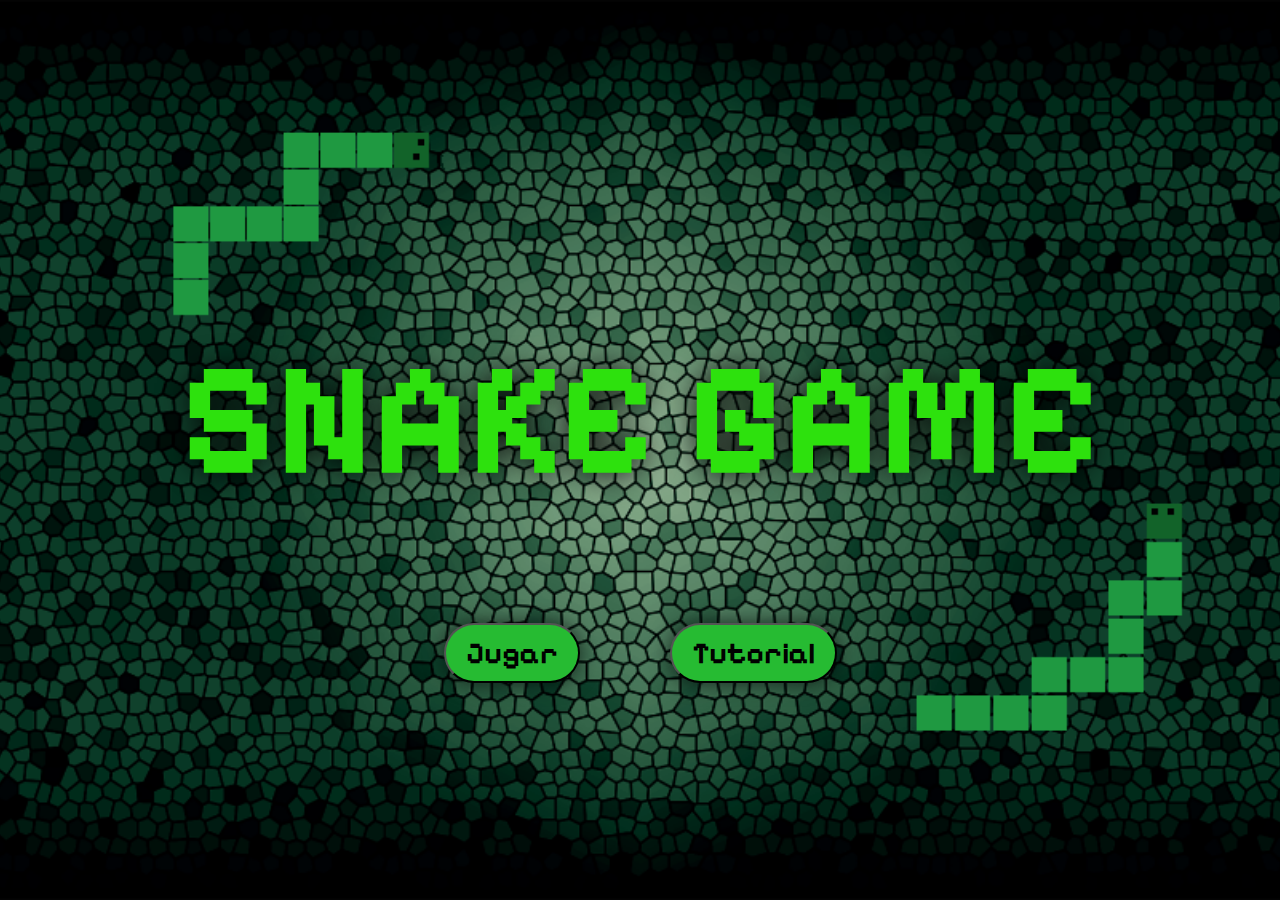
<file: index.html>
<!DOCTYPE html>
<html lang="es">

<head>
  <meta charset="UTF-8">
  <meta name="viewport" content="width=device-width, initial-scale=1.0">
  <title>Snake Game</title>
  <link rel="stylesheet" href="styles/inicio.css">
  <style>
    @import url('https://fonts.googleapis.com/css2?family=Alfa+Slab+One&family=Fugaz+One&display=swap');
    @import url('https://fonts.googleapis.com/css2?family=Pixelify+Sans:wght@400..700&display=swap');
  </style>
  <script src="js/traducciones.js"></script>
  <script src="js/inicio.js" defer></script>
</head>

<body>

  <div class="contenedor">
    <h1 class="snakeGame">SNAKE GAME</h1>
    <div class="botones">
      <div>
        <a href="juego.html">
          <button></button>
        </a>
      </div>
      </a>
      <div>
        <a href="tutorial.html">
          <button></button>
        </a>
      </div>
      </a>
    </div>
  </div>
</body>

</html>
</file>
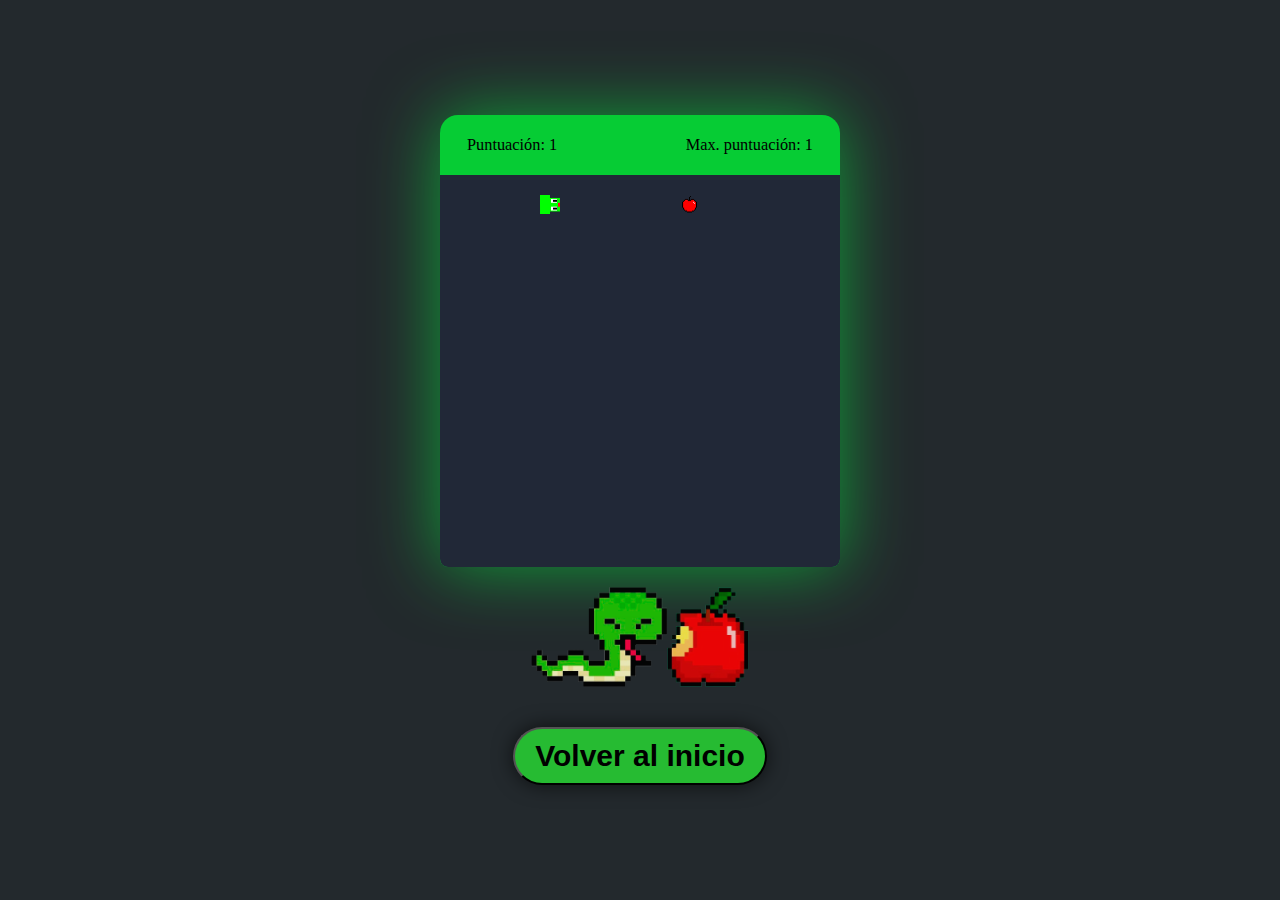
<file: juego.html>
<!DOCTYPE html>
<html lang="en">
<head>
    <meta charset="UTF-8">
    <meta name="viewport" content="width=device-width, initial-scale=1.0">
    <title>Document</title>
    <script src="js/traducciones.js"></script>
    <script src="js/app.js" defer></script>
    <style>@import url('https://fonts.googleapis.com/css2?family=Alfa+Slab+One&family=Fugaz+One&display=swap');</style>
    <link rel="stylesheet" href="styles/juego.css">
</head>
<body>
    <div class="wrap">
        <div class="detalles-juego">
            <div class="puntuacion">Puntuación: 0</div>
            <div class="max-puntuacion">Max. puntuación: 0</div>
        </div>
        <div class="tablero-juego" id="canvas"></div>
    </div>
    <div class="imagen-juego"><img src="assets/snake-removebg-preview.png" alt="imagen-serpiente"><img src="assets/mazana-grande.png" alt="imagen-manzana"></div>
    <div class="botones">
        <div>
          <a href="index.html">
            <button></button>
          </a>
        </div>
    </div>
</body>
</html>
</file>
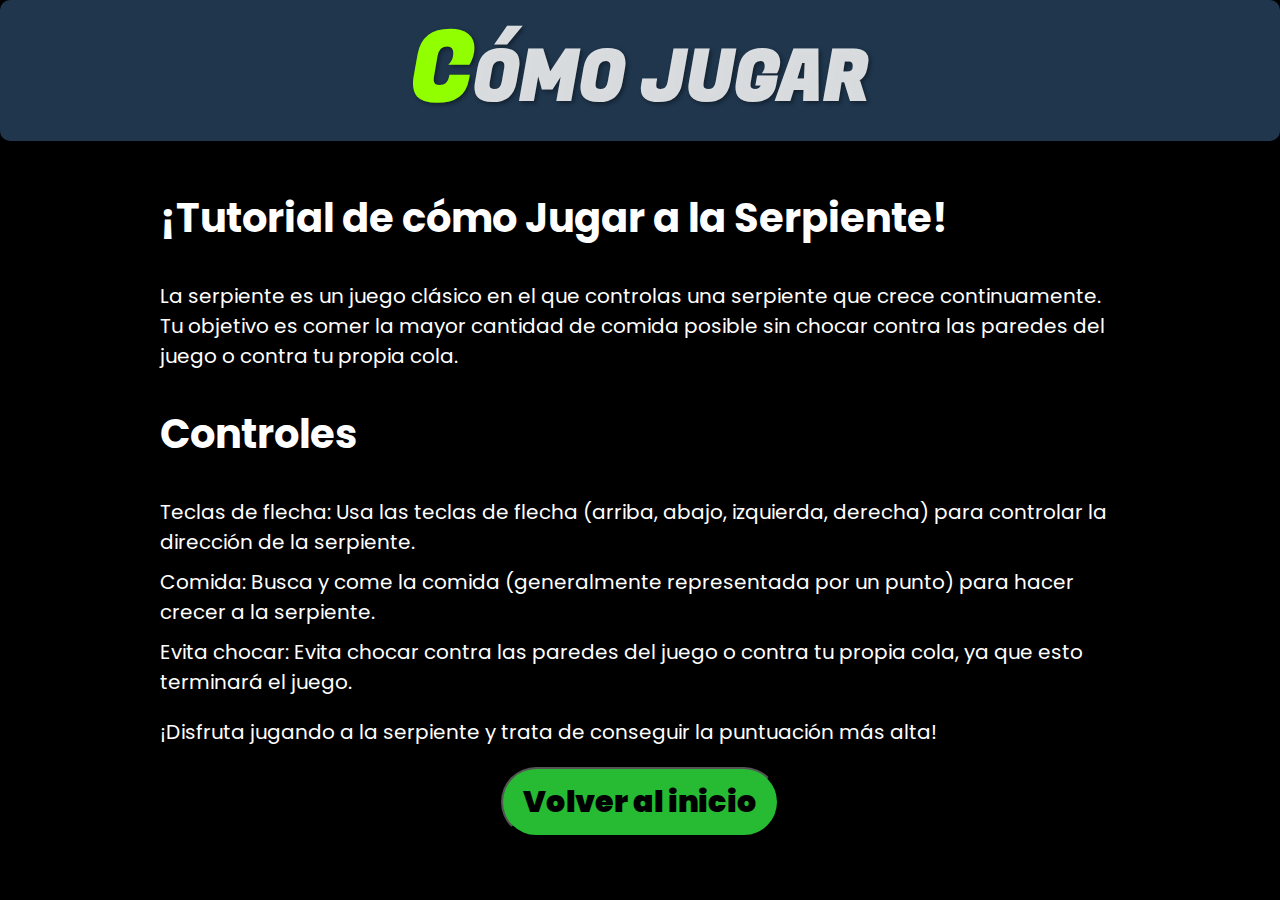
<file: tutorial.html>
<!DOCTYPE html>
<html lang="en">

<head>
    <meta charset="UTF-8">
    <meta name="viewport" content="width=device-width, initial-scale=1.0">
    <title>Document</title>
    <link rel="stylesheet" href="styles/tutorial.css">
    <style>
        @import url('https://fonts.googleapis.com/css2?family=Alfa+Slab+One&family=Fugaz+One&display=swap');
        @import url('https://fonts.googleapis.com/css2?family=Pixelify+Sans:wght@400..700&display=swap');
        @import url('https://fonts.googleapis.com/css2?family=Kalam:wght@300&display=swap');
        @import url('https://fonts.googleapis.com/css2?family=Pixelify+Sans:wght@400..700&family=Poppins:ital,wght@0,100;0,200;0,300;0,400;0,500;0,600;0,700;0,800;0,900;1,100;1,200;1,300;1,400;1,500;1,600;1,700;1,800;1,900&display=swap');
    </style>
    <script src="js/traducciones.js"></script>
    <script src="js/tutorial.js" defer></script>
</head>

<body>
    <div class="container">
        <div class="header">
            <h1 class="cj"></h1>
        </div>
        <div class="tutorial">
            <h2></h2>
            <p></p>
            <h2></h2>
            <ul>
            </ul>
            <p></p>
        </div>
    </div>
    <div style="text-align: center;">
    <a href="index.html">
        <button class="button"></button>
    </a>
    </div>
</body>

</html>
</file>
<file: styles/inicio.css>
body {
  margin: 0;
  padding: 0;
  min-height: 100vh;
  display: flex;
  flex-direction: column;
  justify-content: center;
  align-items: center;
  background-image: url(../assets/pixil-frame-0.png);
  background-size: cover;
  background-position: center;
  background-repeat: no-repeat;
}

.snakeGame {
  font-family: 'Pixelify Sans', sans-serif;
  text-align: center;
  color: #2DE10D;
  font-size: 10rem;
  text-shadow: 0px 0px 30px #000000;
  animation: move 0.8s infinite alternate;
}

.contenedor {
  text-align: center;
}

.botones {
  margin-top: 20px;
  display: flex;
  justify-content: center;
}

button {
  padding: 10px 20px;
  margin: 0 45px;
  font-size: 30px;
  font-family: 'Pixelify Sans', sans-serif;
  font-weight: 900;
  color: black;
  transition: transform 0.4s ease;
  border-radius: 150px;
  background-color: rgb(38, 187, 50);
  box-shadow: 0px 0px 20px #000000a7;
}

button:hover {
  color: #035d00;
  transform: scale(1.1);
}

@keyframes move {
  from {
    transform: translateY(0);
  }
  to {
    transform: translateY(-8px);
  }
}
</file>
<file: styles/juego.css>
* {
    margin: 0;
    padding: 0;
    box-sizing: border-box;
    font-family: sans-serif;
}

body {
    display: flex;
    flex-direction: column;
    align-items: center;
    justify-content: center;
    min-height: 100vh;
    background-color: #23292d;
    position: relative;
}

.botones {
    margin-top: 20px;
    display: flex;
    justify-content: center;
}
  
button {
    padding: 10px 20px;
    margin: 0 45px;
    font-size: 30px;
    font-family: 'Pixelify Sans', sans-serif;
    font-weight: 900;
    color: black;
    transition: transform 0.4s ease;
    border-radius: 150px;
    background-color: rgb(38, 187, 50);
    box-shadow: 0px 0px 20px #000000a7;
}

.imagen-juego {
    display:flex;
    margin: 20px;
}
img {
    height: 100px;
    top: 0;
    opacity: 90%;
    left: 50%;
}

.puntuacion {
    color: black;
    font-family: Cambria;
    font-size: 85%;
}

.max-puntuacion {
    color: black;
    font-size: 85%;
    font-family: Cambria;
}

.wrap {
    width: 400px;
    height: 452px;
    display: flex;
    flex-direction: column;
    overflow: hidden;
    background: #06cc34;
    border-radius: 18px 18px 8px 8px;
    box-shadow: 0px 0px 70px 0px rgba(0, 255, 64, 0.556);
}

.detalles-juego {
    color: #b8c6dc;
    font-size: 1.2rem;
    font-weight: 500;
    padding: 20px 27px;
    display: flex;
    justify-content: space-between;
}

.tablero-juego {
    height: 400px;
    width: 400px;
    background-color: #212837;
    display: grid;
    grid-template: repeat(20, 1fr) / repeat(20, 1fr);
}


.cabeza-arriba {
    background-image:url(../assets/cabeza-arriba.png);
}

.cabeza-derecha {
    background-image:url(../assets/cabeza-derecha.png);
}

.cabeza-abajo {
    background-image:url(../assets/cabeza-abajo.png);
}

.cabeza-izquierda {
    background-image:url(../assets/cabeza-izquierda.png);
}

.cuerpo {
    background-color: rgb(0, 218, 0);
}

.fruta {
    background-image:url(../assets/manzana.png);
}
</file>
<file: styles/tutorial.css>
body {
    font-family: "Poppins", sans-serif;
    margin: 0;
    padding: 0;
    background-color: #000000;
}

h1 {
    margin-top: 0;
}

h2 {
    font-size: 40px;
}

.container {
    text-align: center;
}

.header {
    background-color: #1f364d;
    padding: 0px;
    border-radius: 10px;
    margin-bottom: 20px;
}

.cj {
    font-family: 'Fugaz One', sans-serif;
    font-size: 70px;
    animation: fadeInDown 1s ease forwards;
    color: #ffffffd6;
    text-shadow: 2px 2px 4px rgba(0, 0, 0, 0.4);
}

.cj::first-letter {
    font-size: 96px;
    color: #91ff00;
}

p {
    font-size: 20px;
}

.tutorial {
    max-width: 960px;
    margin: 0 auto;
    text-align: left;
    animation: slideInLeft 1s ease forwards;
    color: #fff;
    text-shadow: 1px 1px 2px rgba(0, 0, 0, 0.4);
}

ul {
    list-style-type: none;
    padding: 0;
    font-size: 20px;
}

ul li {
    margin-bottom: 10px;
}

button {
    padding: 10px 20px;
    margin: 0 45px;
    font-size: 30px;
    font-family: "Poppins", sans-serif;
    font-weight: 900;
    color: black;
    transition: transform 0.4s ease;
    border-radius: 150px;
    background-color: rgb(38, 187, 50);
}
  
button:hover {
color: #035d00;
transform: scale(1.1);
}

@keyframes fadeInDown {
    from {
        opacity: 0;
        transform: translateY(-50px);
    }

    to {
        opacity: 1;
        transform: translateY(0);
    }
}

@keyframes slideInLeft {
    from {
        opacity: 0;
        transform: translateX(-50px);
    }

    to {
        opacity: 1;
        transform: translateX(0);
    }
}
</file>
